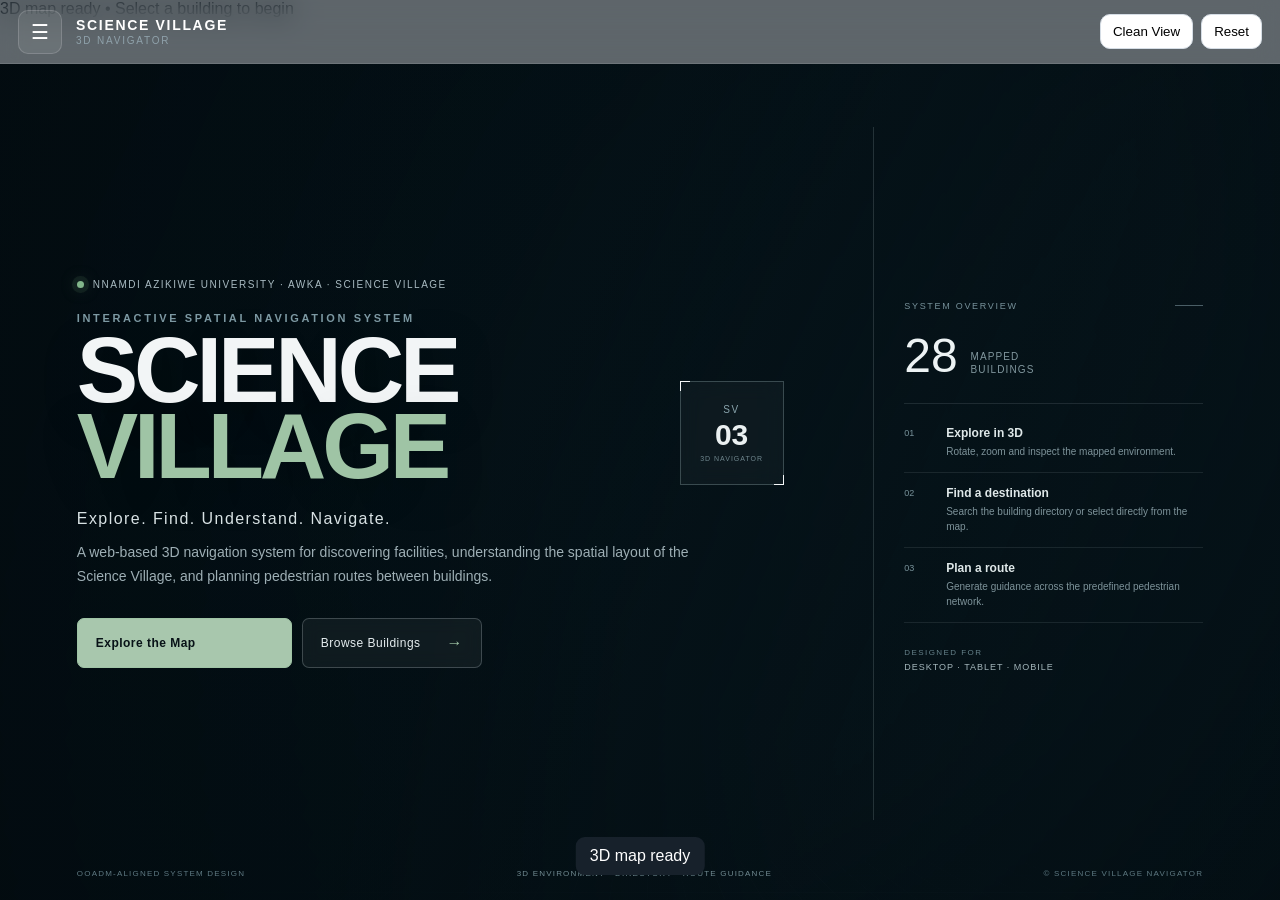
<file: index.html>
<!doctype html>
<html lang="en">
<head>
<meta charset="utf-8">
<meta name="viewport" content="width=device-width,initial-scale=1,viewport-fit=cover">
<title>Science Village 3D Navigator</title>
<link rel="stylesheet" href="css/main.css">
<script type="importmap">
{
  "imports": {
    "three": "./vendor/three/build/three.module.js",
    "three/addons/": "./vendor/three/examples/jsm/"
  }
}
</script>
</head>
<body class="home-active">
<div id="app">
<header class="topbar">
  <button id="menuBtn" class="icon-btn" aria-label="Open menu">☰</button>
  <div class="brand"><b>SCIENCE VILLAGE</b><span>3D NAVIGATOR</span></div>
  <div class="top-actions"><button id="themeBtn" class="tool-btn theme-btn" aria-label="Switch map theme">☾ Dark</button><button id="cleanBtn" class="tool-btn">Clean View</button><button id="resetBtn" class="tool-btn">Reset</button></div>
</header>
<aside id="side" class="sidebar">
  <div class="side-title">Navigation</div>
  <nav>
    <button data-panel="home" class="active">⌂ <span>Home</span></button>
    <button data-panel="map">◉ <span>3D Map</span></button>
    <button data-panel="buildings">▦ <span>Buildings</span></button>
    <button data-panel="directions">➜ <span>Directions</span></button>
    <button data-panel="about">ⓘ <span>About</span></button>
  </nav>
  <div class="side-help"><b>Tip</b><p>Tap or click a building to inspect it. Drag to rotate, scroll to zoom and use two fingers on mobile.</p></div>
</aside>
<main>
  <section id="homeScreen" class="home-screen">
    <div class="home-grid"></div>
    <div class="home-vignette"></div>
    <div class="home-content">
      <div class="home-hero">
        <div class="home-kicker"><span class="pulse-dot"></span> Nnamdi Azikiwe University · Awka · Science Village</div>
        <div class="home-title-row">
          <div>
            <p class="home-overline">INTERACTIVE SPATIAL NAVIGATION SYSTEM</p>
            <h1>SCIENCE<br><span>VILLAGE</span></h1>
          </div>
          <div class="home-index">
            <span>SV</span>
            <b>03</b>
            <small>3D NAVIGATOR</small>
          </div>
        </div>
        <p class="home-tagline">Explore. Find. Understand. Navigate.</p>
        <p class="home-desc">A web-based 3D navigation system for discovering facilities, understanding the spatial layout of the Science Village, and planning pedestrian routes between buildings.</p>
        <div class="home-actions">
          <button id="enterBtn" class="home-enter" disabled><span>Loading 3D environment…</span><b>↗</b></button>
          <button id="homeDirectoryBtn" class="home-secondary">Browse Buildings <span>→</span></button>
        </div>
      </div>

      <aside class="home-rail">
        <div class="rail-head"><span>SYSTEM OVERVIEW</span><i></i></div>
        <div class="rail-stat"><strong id="homeStatBuildings">—</strong><span>Mapped<br>buildings</span></div>
        <div class="rail-divider"></div>
        <div class="rail-feature"><span>01</span><div><b>Explore in 3D</b><small>Rotate, zoom and inspect the mapped environment.</small></div></div>
        <div class="rail-feature"><span>02</span><div><b>Find a destination</b><small>Search the building directory or select directly from the map.</small></div></div>
        <div class="rail-feature"><span>03</span><div><b>Plan a route</b><small>Generate guidance across the predefined pedestrian network.</small></div></div>
        <div class="rail-footer"><span>DESIGNED FOR</span><b>DESKTOP · TABLET · MOBILE</b></div>
      </aside>
    </div>
    <div class="home-bottom">
      <span>OOADM-ALIGNED SYSTEM DESIGN</span>
      <span>3D ENVIRONMENT · DIRECTORY · ROUTE GUIDANCE</span>
      <span>© SCIENCE VILLAGE NAVIGATOR</span>
    </div>
  </section>
  <div id="map" class="map"></div>
  <div class="map-status"><span class="status-dot"></span><span id="statusText">Loading 3D environment…</span></div>
  <div class="search-wrap">
    <div class="search"><span>⌕</span><input id="searchInput" placeholder="Search buildings or facilities…" autocomplete="off" aria-label="Search buildings"><button id="clearSearch" aria-label="Clear search">×</button></div>
    <div id="searchResults" class="search-results"></div>
  </div>
  <div class="legend"><span><i class="dot academic"></i>Academic</span><span><i class="dot lab"></i>Laboratory</span><span><i class="dot facility"></i>Facility</span></div>
  <div class="compass" aria-label="North compass"><span>N</span><div class="needle"></div></div>
  <section id="info" class="info hidden" aria-live="polite">
    <button id="closeInfo" class="close" aria-label="Close">×</button>
    <div class="photo" id="photo"><span>Building photograph</span></div>
    <div class="eyebrow" id="infoCat"></div><h2 id="infoName"></h2><p id="infoDesc"></p><p class="loc" id="infoLoc"></p>
    <div class="row"><button id="viewBtn" class="primary">View Location</button><button id="dirBtn" class="secondary">Get Directions</button></div>
  </section>
  <section id="directionsPanel" class="directions hidden">
    <div class="panel-head"><div><div class="eyebrow">Route planner</div><h2>Get Directions</h2></div><button id="closeDirections" class="close">×</button></div>
    <label>From<select id="fromSelect"></select></label>
    <label>To<select id="toSelect"></select></label>
    <div class="route-actions"><button id="routeBtn" class="primary">Show Route</button><button id="clearRouteBtn" class="secondary">Clear Route</button></div>
    <div id="routeText" class="route-text"><p class="muted">Choose an origin and destination to calculate a route.</p></div>
  </section>
  <section id="directory" class="directory hidden">
    <div class="panel-head"><div><div class="eyebrow">Science Village</div><h2>Building Directory</h2></div><button id="closeDirectory" class="close">×</button></div>
    <div id="categoryFilters" class="filters"></div><div id="buildingList" class="building-list"></div>
  </section>
  <section id="about" class="about hidden">
    <div class="panel-head"><div><div class="eyebrow">Project</div><h2>About the Navigator</h2></div><button id="closeAbout" class="close">×</button></div>
    <p>The Science Village 3D Navigator is an interactive web-based system for exploring facilities, locating buildings and receiving route guidance within the Science Village.</p>
    <div class="about-grid"><div><b>3D Environment</b><span>Interactive Science Village model</span></div><div><b>Search</b><span>Building and facility lookup</span></div><div><b>Navigation</b><span>Waypoint-based route guidance</span></div><div><b>Responsive</b><span>Desktop and mobile interaction</span></div></div>
    <p class="muted">Routes are calculated from the system's predefined Science Village navigation network; this is not GPS tracking.</p>
  </section>
  <div class="controls"><button id="zoomIn" aria-label="Zoom in">+</button><button id="zoomOut" aria-label="Zoom out">−</button><button id="overview">Overview</button></div>
  <div class="mobile-nav"><button data-mobile="map">◉<span>Map</span></button><button data-mobile="buildings">▦<span>Buildings</span></button><button data-mobile="directions">➜<span>Directions</span></button></div>
  <div id="toast" class="toast"></div>
</main>
</div>
<script src="data/buildings.js"></script>
<script type="module" src="js/app.js"></script>
</body>
</html>
</file>
<file: css/main.css>
*{box-sizing:border-box}html,body{margin:0;height:100%;font-family:Inter,Segoe UI,Arial,sans-serif;background:#eef2f5;color:#17212b}body{overflow:hidden}.topbar{height:64px;position:fixed;z-index:20;inset:0 0 auto 0;background:rgba(255,255,255,.94);border-bottom:1px solid #d9e0e6;display:flex;align-items:center;padding:0 18px;gap:14px}.icon-btn,.tool-btn{border:1px solid #d5dde5;background:#fff;border-radius:10px;padding:9px 12px;cursor:pointer}.icon-btn{font-size:20px}.brand{display:flex;flex-direction:column;line-height:1}.brand b{letter-spacing:.12em;font-size:14px}.brand span{font-size:10px;color:#71808e;letter-spacing:.18em;margin-top:4px}.top-actions{margin-left:auto;display:flex;gap:8px}.sidebar{position:fixed;z-index:19;top:64px;bottom:0;left:0;width:230px;background:#fff;border-right:1px solid #d9e0e6;padding:20px 14px;transform:translateX(0);transition:.2s}.sidebar.closed{transform:translateX(-100%)}nav{display:grid;gap:7px}nav button{text-align:left;padding:13px;border:0;background:transparent;border-radius:9px;font-size:14px;cursor:pointer}nav button:hover,nav button.active{background:#edf3f7}.map{position:fixed;inset:64px 0 0 0}.sidebar~main .map{left:230px}.search{position:fixed;z-index:10;top:82px;left:250px;width:min(360px,calc(100vw - 40px))}.search input{width:100%;padding:13px 15px;border:1px solid #cfd8df;border-radius:12px;background:rgba(255,255,255,.96);box-shadow:0 6px 22px rgba(24,40,52,.09);outline:none}.searchResults{background:#fff}.search #searchResults:empty{display:none}.searchResults{}.result{padding:10px 14px;background:#fff;border-bottom:1px solid #edf0f2;cursor:pointer}.result:hover{background:#f2f6f8}.legend{position:fixed;z-index:10;right:18px;top:82px;background:rgba(255,255,255,.94);border:1px solid #dce3e8;border-radius:10px;padding:10px 12px;display:flex;gap:12px;font-size:11px}.dot{width:8px;height:8px;display:inline-block;border-radius:50%;background:#607d8b;margin-right:5px}.lab{background:#8b6f47}.facility{background:#6b7c8c}.info,.directions{position:fixed;z-index:15;right:18px;bottom:18px;width:min(380px,calc(100vw - 36px));background:rgba(255,255,255,.98);border:1px solid #d8e0e6;border-radius:16px;padding:16px;box-shadow:0 15px 45px rgba(15,32,45,.16)}.hidden{display:none}.close{position:absolute;right:10px;top:8px;border:0;background:transparent;font-size:25px;cursor:pointer}.photo{height:145px;border-radius:10px;background:#e7ecef;display:grid;place-items:center;color:#75838d;margin-bottom:12px;overflow:hidden}.photo img{width:100%;height:100%;object-fit:cover}.eyebrow{font-size:11px;text-transform:uppercase;letter-spacing:.1em;color:#6b7a86}.info h2,.directions h2{margin:5px 0 8px;font-size:21px}.info p{font-size:13px;line-height:1.5;color:#52616d}.loc{font-size:11px!important}.row{display:flex;gap:8px}.primary,.secondary{flex:1;border-radius:9px;padding:11px;border:1px solid #1c536b;cursor:pointer}.primary{background:#1c536b;color:#fff}.secondary{background:#fff;color:#1c536b}.directions{right:auto;left:250px;bottom:18px}.directions label{display:block;font-size:12px;margin:10px 0}.directions select{display:block;width:100%;margin-top:5px;padding:10px;border:1px solid #ccd5dc;border-radius:8px;background:#fff}.controls{position:fixed;z-index:10;right:18px;bottom:18px;display:flex;gap:7px}.controls button{background:#fff;border:1px solid #d3dce3;border-radius:9px;padding:10px 12px;cursor:pointer}.controls button:first-child,.controls button:nth-child(2){font-size:18px;width:42px}.toast{position:fixed;z-index:30;left:50%;bottom:25px;transform:translateX(-50%);background:#17212b;color:#fff;padding:10px 14px;border-radius:9px;opacity:0;pointer-events:none;transition:.2s}.toast.show{opacity:1}@media(max-width:760px){.sidebar{width:260px}.sidebar~main .map{left:0}.top-actions .tool-btn:first-child{display:none}.search{left:12px;right:12px;width:auto;top:76px}.legend{display:none}.info{left:10px;right:10px;bottom:10px;width:auto}.directions{left:10px;right:10px;bottom:10px;width:auto}.controls{right:10px;bottom:10px}.brand b{font-size:12px}.brand span{font-size:8px}.topbar{height:58px}.map{inset:58px 0 0}.sidebar{top:58px}}
.label{position:fixed;z-index:4;padding:6px 11px;background:rgba(255,255,255,.96);border:1px solid #cfd9e0;border-radius:8px;font-size:11px;font-weight:500;white-space:nowrap;pointer-events:none;transform:translate(-50%,-100%);box-shadow:0 3px 10px rgba(24,40,52,.14);color:#24333d;visibility:hidden;transition:opacity .15s}.photo{position:relative}.photo-caption{position:absolute;left:8px;bottom:7px;background:rgba(0,0,0,.58);color:#fff;padding:4px 7px;border-radius:5px;font-size:9px}.route-note{font-size:10px!important;color:#778692!important;border-top:1px solid #e4e9ed;padding-top:8px}.result{padding:10px 14px;background:#fff;border-bottom:1px solid #edf0f2;cursor:pointer}.result:hover{background:#f2f6f8}.directions{max-height:72vh;overflow:auto}

.compass{position:fixed;z-index:10;right:18px;top:132px;width:42px;height:42px;border:1px solid #d3dce3;border-radius:50%;background:rgba(255,255,255,.94);display:grid;place-items:center;box-shadow:0 5px 16px rgba(24,40,52,.08)}.compass span{font-weight:700;font-size:10px;color:#344652;position:absolute;top:5px}.needle{width:2px;height:20px;background:#1c536b;position:relative;transform:rotate(0deg);border-radius:2px}.needle:before{content:"";position:absolute;top:-3px;left:-3px;border-left:4px solid transparent;border-right:4px solid transparent;border-bottom:7px solid #1c536b}.route-meta{font-size:11px!important;color:#687984!important;background:#f4f7f9;padding:7px 9px;border-radius:7px}.search-results{position:fixed;z-index:11;top:127px;left:250px;width:min(360px,calc(100vw - 40px));border:1px solid #dce3e8;border-radius:0 0 12px 12px;overflow:hidden;box-shadow:0 8px 20px rgba(24,40,52,.08)}.search-results:empty{display:none}.building-list{display:grid;gap:6px;max-height:45vh;overflow:auto}.building-row{width:100%;display:grid;grid-template-columns:30px 1fr 18px;gap:8px;align-items:center;text-align:left;padding:10px;border:1px solid #e2e8ec;background:#fff;border-radius:9px;cursor:pointer}.building-row:hover{background:#f5f8fa}.building-row small{display:block;color:#788792;margin-top:2px}.building-icon{font-size:15px}.filters{display:flex;gap:6px;flex-wrap:wrap;margin:10px 0}.filters button{border:1px solid #d4dde3;background:#fff;border-radius:999px;padding:7px 10px;font-size:11px;cursor:pointer}.filters button.active{background:#1c536b;color:#fff;border-color:#1c536b}.about{position:fixed;z-index:15;right:18px;top:90px;width:min(430px,calc(100vw - 36px));max-height:78vh;overflow:auto;background:rgba(255,255,255,.98);border:1px solid #d8e0e6;border-radius:16px;padding:18px;box-shadow:0 15px 45px rgba(15,32,45,.16)}.about p{font-size:13px;line-height:1.6;color:#52616d}.about-grid{display:grid;grid-template-columns:1fr 1fr;gap:8px;margin:14px 0}.about-grid div{padding:12px;background:#f5f7f9;border-radius:9px}.about-grid b,.about-grid span{display:block}.about-grid span{font-size:11px;color:#74828c;margin-top:4px}@media(max-width:760px){.compass{right:12px;top:128px}.search-results{left:12px;top:121px;width:calc(100vw - 24px)}.about{left:10px;right:10px;top:74px;width:auto}.about-grid{grid-template-columns:1fr 1fr}}

.home-screen{position:fixed;inset:64px 0 0 0;z-index:15;display:none;overflow:hidden;color:#f4f7f8;background:#07141a}
.sidebar~main .home-screen{left:0}
body.home-active .home-screen{display:block}
body.home-active .search,body.home-active .search-results,body.home-active .legend,body.home-active .compass,body.home-active .controls,body.home-active .mobile-nav,body.home-active .label{display:none!important}
body.home-active .sidebar{transform:translateX(-100%);background:rgba(5,16,22,.98);border-right-color:rgba(255,255,255,.08);color:#fff}
body.home-active .topbar{background:rgba(5,15,21,.62);border-bottom-color:rgba(255,255,255,.10);backdrop-filter:blur(14px);color:#fff}
body.home-active .brand span{color:#8fa1aa}
body.home-active .icon-btn{background:rgba(255,255,255,.08);border-color:rgba(255,255,255,.16);color:#fff}
.home-screen:before{content:"";position:absolute;inset:0;background:linear-gradient(115deg,rgba(4,16,22,.96) 0%,rgba(4,17,23,.82) 42%,rgba(4,17,23,.45) 70%,rgba(4,17,23,.72) 100%);z-index:2;pointer-events:none}
.home-grid{position:absolute;inset:-20%;z-index:1;opacity:.18;background-image:linear-gradient(rgba(142,187,199,.12) 1px,transparent 1px),linear-gradient(90deg,rgba(142,187,199,.12) 1px,transparent 1px);background-size:70px 70px;transform:perspective(700px) rotateX(62deg) translateY(16%);transform-origin:center bottom}
.home-vignette{position:absolute;inset:0;z-index:3;pointer-events:none;background:radial-gradient(circle at 70% 42%,transparent 0%,rgba(2,10,14,.08) 34%,rgba(2,10,14,.74) 100%)}
.home-content{position:relative;z-index:4;height:100%;max-width:1440px;margin:0 auto;padding:clamp(44px,7vh,92px) clamp(28px,6vw,92px) 80px;display:grid;grid-template-columns:minmax(0,1fr) 330px;gap:clamp(36px,7vw,110px);align-items:center}
.home-hero{max-width:790px}
.home-kicker{display:flex;align-items:center;gap:9px;color:#a9bbc2;font-size:10px;letter-spacing:.15em;text-transform:uppercase;margin-bottom:22px}
.pulse-dot{width:7px;height:7px;border-radius:50%;background:#82b68b;box-shadow:0 0 0 5px rgba(130,182,139,.10),0 0 18px rgba(130,182,139,.45)}
.home-title-row{display:flex;justify-content:space-between;align-items:flex-end;gap:25px}
.home-overline{margin:0 0 9px;color:#7e9aa4;font-size:11px;letter-spacing:.24em;font-weight:600}
.home-title-row h1{margin:0;font-size:clamp(54px,7.2vw,104px);line-height:.82;letter-spacing:-.045em;font-weight:750;color:#f2f5f6;text-shadow:0 12px 40px rgba(0,0,0,.25)}
.home-title-row h1 span{color:#9fc4a5}
.home-index{width:104px;height:104px;border:1px solid rgba(191,219,224,.25);background:rgba(255,255,255,.035);backdrop-filter:blur(10px);display:flex;flex-direction:column;justify-content:center;align-items:center;flex:none;position:relative}
.home-index:before,.home-index:after{content:"";position:absolute;width:9px;height:9px;border-color:#83aeb5}
.home-index:before{left:-1px;top:-1px;border-left:1px solid;border-top:1px solid}.home-index:after{right:-1px;bottom:-1px;border-right:1px solid;border-bottom:1px solid}
.home-index span{font-size:10px;letter-spacing:.18em;color:#8aa5ae}.home-index b{font-size:30px;line-height:1;margin:5px 0;color:#eaf0f1}.home-index small{font-size:7px;letter-spacing:.14em;color:#70878f}
.home-tagline{margin:25px 0 12px;color:#d8e2e4;font-size:16px;letter-spacing:.09em;font-weight:500}
.home-desc{max-width:660px;margin:0;color:#9eafb5;font-size:14px;line-height:1.75}
.home-actions{display:flex;gap:10px;margin-top:29px;flex-wrap:wrap}
.home-enter,.home-secondary{min-height:50px;padding:0 18px;border-radius:7px;font-size:12px;letter-spacing:.04em;cursor:pointer;display:flex;align-items:center;justify-content:space-between;gap:26px}
.home-enter{min-width:215px;border:1px solid #9fc4a5;background:#a8c7ad;color:#081217;font-weight:700}.home-enter b{font-size:17px;font-weight:500}.home-enter:disabled{opacity:.65;cursor:default}
.home-secondary{border:1px solid rgba(217,229,232,.23);background:rgba(255,255,255,.05);color:#e5edef;backdrop-filter:blur(8px)}.home-secondary span{color:#9fc4a5;font-size:16px}
.home-rail{align-self:stretch;max-width:330px;justify-self:end;width:100%;padding:34px 0 8px 30px;border-left:1px solid rgba(197,220,225,.16);display:flex;flex-direction:column;justify-content:center}
.rail-head{display:flex;align-items:center;justify-content:space-between;color:#78929b;font-size:9px;letter-spacing:.19em;margin-bottom:25px}.rail-head i{width:28px;height:1px;background:#78929b;opacity:.6}
.rail-stat{display:flex;align-items:flex-end;gap:13px}.rail-stat strong{font-size:48px;line-height:.85;font-weight:500;color:#edf3f4}.rail-stat span{font-size:10px;line-height:1.35;text-transform:uppercase;letter-spacing:.11em;color:#82989f}
.rail-divider{height:1px;background:rgba(200,220,225,.12);margin:26px 0 9px}
.rail-feature{display:grid;grid-template-columns:32px 1fr;gap:10px;padding:13px 0;border-bottom:1px solid rgba(200,220,225,.10)}.rail-feature>span{font-size:9px;color:#79939b;padding-top:2px}.rail-feature b{display:block;font-size:12px;color:#dfe8e9;font-weight:600}.rail-feature small{display:block;margin-top:5px;font-size:10px;line-height:1.45;color:#7e939a}
.rail-footer{margin-top:25px;display:flex;flex-direction:column;gap:5px}.rail-footer span{font-size:8px;letter-spacing:.18em;color:#66818a}.rail-footer b{font-size:9px;letter-spacing:.11em;color:#a5b7bc;font-weight:500}
.home-bottom{position:absolute;z-index:5;left:clamp(28px,6vw,92px);right:clamp(28px,6vw,92px);bottom:22px;display:flex;justify-content:space-between;gap:15px;color:#5e7982;font-size:8px;letter-spacing:.15em}.home-bottom span:nth-child(2){color:#718b92}
@media(max-width:900px){.home-content{grid-template-columns:1fr;align-content:center}.home-rail{display:none}.home-title-row h1{font-size:clamp(52px,11vw,82px)}.home-bottom span:nth-child(2){display:none}}
@media(max-width:760px){.home-screen{inset:58px 0 0}.home-content{padding:35px 22px 65px;align-items:center}.home-kicker{font-size:8px;letter-spacing:.12em;margin-bottom:18px}.home-title-row{align-items:flex-end}.home-title-row h1{font-size:clamp(47px,15vw,72px)}.home-overline{font-size:8px;letter-spacing:.17em}.home-index{width:72px;height:72px}.home-index b{font-size:23px}.home-index small{font-size:6px}.home-tagline{font-size:13px;margin-top:21px}.home-desc{font-size:12.5px;line-height:1.65}.home-actions{margin-top:23px}.home-enter,.home-secondary{width:100%;min-height:48px}.home-bottom{left:22px;right:22px;bottom:16px;font-size:7px}.home-bottom span:nth-child(3){display:none}}

/* Mobile map/performance fixes */
#map canvas{display:block;width:100%;height:100%;touch-action:none}
@media(max-width:760px){
  .sidebar~main .map{left:0}
  .sidebar~main .home-screen{left:0}
  .top-actions .tool-btn{padding:8px 9px;font-size:11px}
  .topbar{padding:0 10px;gap:8px}
  .controls{bottom:78px}
  .mobile-nav{z-index:25}
  .label{font-size:10px;padding:5px 8px}
}


/* Map theme switch */
.theme-btn{min-width:88px;font-size:11px;letter-spacing:.02em}
body.home-active .theme-btn{display:none}

/* Dark map mode: the 3D scene keeps the dark ground while the application UI
   becomes a restrained charcoal/navy interface. */
body.map-dark{background:#070d11;color:#e8eef0}
body.map-dark .topbar{background:rgba(8,14,18,.94);border-bottom-color:#26333a;color:#eef4f5}
body.map-dark .icon-btn,body.map-dark .tool-btn{background:#111a20;border-color:#34434b;color:#e7eef0}
body.map-dark .brand span{color:#81939c}
body.map-dark .sidebar{background:#0b1318;border-right-color:#26333a;color:#e7eef0}
body.map-dark nav button{color:#dce5e8}
body.map-dark nav button:hover,body.map-dark nav button.active{background:#18262d;color:#f4f8f9}
body.map-dark .side-help{color:#9aacb3}
body.map-dark .search input{background:rgba(14,23,28,.96);border-color:#34434b;color:#eef4f5;box-shadow:0 8px 24px rgba(0,0,0,.22)}
body.map-dark .search input::placeholder{color:#71838c}
body.map-dark .search-results{border-color:#34434b;box-shadow:0 12px 30px rgba(0,0,0,.28)}
body.map-dark .result{background:#10191e;color:#e7eef0;border-bottom-color:#26343b}
body.map-dark .result:hover{background:#17262d}
body.map-dark .legend{background:rgba(14,23,28,.94);border-color:#34434b;color:#dbe5e8}
body.map-dark .info,body.map-dark .directions,body.map-dark .about{background:rgba(12,20,25,.98);border-color:#2b3a42;color:#e8eef0;box-shadow:0 18px 50px rgba(0,0,0,.32)}
body.map-dark .info p,body.map-dark .about p{color:#a8b8be}
body.map-dark .eyebrow{color:#80959e}
body.map-dark .close{color:#dbe5e8}
body.map-dark .photo{background:#172228;color:#82959e}
body.map-dark .secondary{background:#111a20;color:#9ec2cb;border-color:#315766}
body.map-dark .directions select{background:#111a20;color:#e8eef0;border-color:#34434b}
body.map-dark .controls button{background:#111a20;border-color:#34434b;color:#e7eef0}
body.map-dark .building-row{background:#10191e;border-color:#2c3b43;color:#e5edef}
body.map-dark .building-row:hover{background:#17262d}
body.map-dark .building-row small{color:#83969e}
body.map-dark .filters button{background:#111a20;border-color:#34434b;color:#b8c8ce}
body.map-dark .filters button.active{background:#315766;border-color:#315766;color:#fff}
body.map-dark .about-grid div{background:#111b20}
body.map-dark .about-grid span{color:#879aa2}
body.map-dark .route-meta{background:#172228;color:#9aacb3!important}
body.map-dark .route-note{border-top-color:#2a3940;color:#879aa2!important}
body.map-dark .compass{background:rgba(14,23,28,.94);border-color:#34434b}
body.map-dark .compass span{color:#d8e3e6}
body.map-dark .needle,.map-dark .needle:before{background:#9fc4cc}
body.map-dark .label{border-color:#34464e;color:#dce7e9;box-shadow:0 4px 14px rgba(0,0,0,.32)}
body.map-dark .status-dot{box-shadow:0 0 0 4px rgba(130,182,139,.10)}

@media(max-width:760px){
  .theme-btn{min-width:0;padding:8px 9px}
  body.map-dark .mobile-nav{background:rgba(10,18,23,.96);border-color:#2c3b43}
  body.map-dark .mobile-nav button{color:#cbd8dc}
}

.route-actions{display:flex;gap:8px;margin-top:4px}.route-actions button{flex:1}.route-actions .secondary:disabled{opacity:.55;cursor:not-allowed}
</file>
